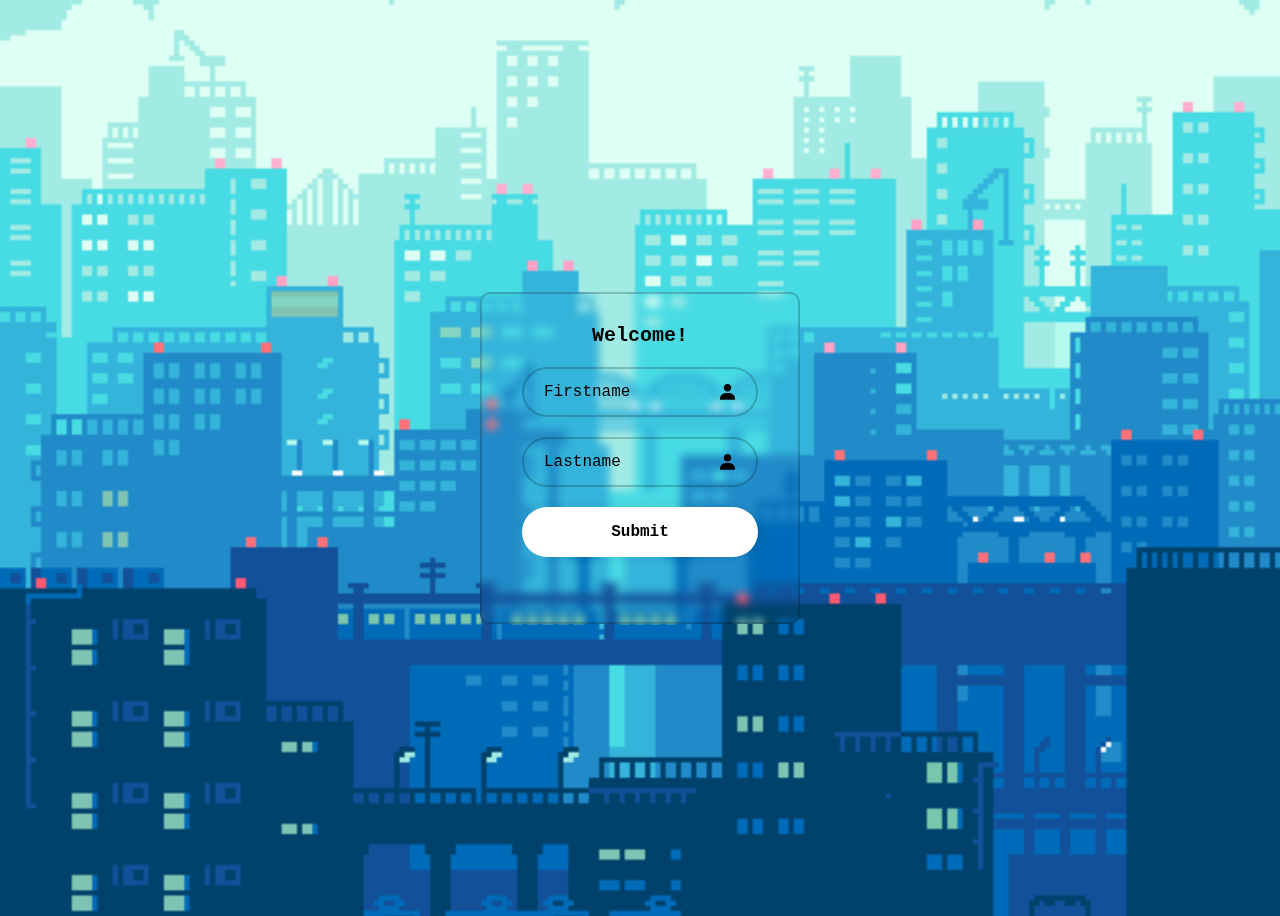
<file: nameEntry.html>
<!DOCTYPE html>
<html lang="en">
<head>
    <meta charset="UTF-8">
    <meta name="viewport" content="width=device-width, initial-scale=1.0">
    <title>Enter Your Name</title>
    <link href="https://unpkg.com/boxicons@2.1.4/css/boxicons.min.css" rel="stylesheet">
    <link rel="stylesheet" href="stylesheet.css">
</head>
<body class="name-entry-body">

    <div class="wrapper">
        <form id="nameForm"> 
            <h1>Welcome!</h1>

            <div class="input-box">
                <input type="text" id="customerName" placeholder="Firstname" maxlength="15" required>
                <i class='bx bxs-user'></i>       
            </div>

            <div class="input-box">
                <input type="text" id="customerLastname" placeholder="Lastname" maxlength="15" required>
                <i class='bx bxs-user'></i>
            </div>

            <button type="submit" class="btn" id="submitButton">
    <span class="submit-text">Submit</span>
    <div class="loader" id="loader" style="display: none;"></div>
</button>

        </form> 

    </div>

    <p id="error" style="color:red;"></p>

    <script src="nameEntry.js"></script> 
</body>
</html>
</file>
<file: stylesheet.css>
img {
  user-select: none;
  -webkit-user-drag: none;
  -moz-user-select: none;
  pointer-events: none;
}


.name-entry-body * {
    margin: 0;
    padding: 0;
    box-sizing: border-box;
    font-family: "Lucida Console", "Courier New", monospace;

}

.name-entry-body {
    font-family: "Lucida Console", "Courier New", monospace;
    display: flex;
    justify-content: center;
    align-items: center;
    min-height: 100vh;
    background: url('images/Background.gif') no-repeat center center fixed;
    background-size: cover; 
}

.wrapper {
    width: 320px;
    background-color: transparent;
    color: black;
    border-radius: 10px;
    padding: 30px 40px;
    border: 2px solid rgba(0,0,0,0.2); 
    backdrop-filter: blur(4px); 
}

.wrapper h1 {
    font-size: 20px;
    text-align: center;
}

.wrapper .input-box {
    width: 100%;
    height: 50px;
    margin: 20px 0; 
    position: relative; 
}

.input-box input {
    height: 100%;
    width: 100%;
    background: transparent;
    outline: none;
    border: 2px solid rgba(0, 0, 0, 0.2);
    border-radius: 40px;
    font-size: 16px;
    color: black;
    padding: 20px 45px 20px 20px;
}

.input-box input::placeholder {
    color: black;
}

.input-box i {
    position: absolute;
    right: 20px;
    top: 50%;
    transform: translateY(-50%);
    font-size: 20px;
    color: black; 
}

.wrapper .btn {
    width: 100%;
    height: 50px; 
    background: white;
    border: none;
    outline: none;
    border-radius: 40px;
    box-shadow: 0 0 10px rgba(0, 0, 0, 0.1);
    cursor: pointer;
    font-size: 16px;
    color: black;
    font-weight: 600;
    margin-bottom: 35px;
    position: relative;
    display: flex;
    justify-content: center;
    align-items: center;
}

.loader {
    border: 3px solid rgba(0, 0, 0, 0.1);
    border-left-color: orangered;
    border-radius: 50%;
    width: 25px;
    height: 25px;
    animation: spin 1s linear infinite;
    position: absolute;
    top: 30%;
    left: 45%;
    transform: translate(-50%, -50%);
}

@keyframes spin {
    0% { transform: rotate(0deg); }
    100% { transform: rotate(360deg); }
}

.submit-text {
    display: inline-block;
}

/*this is for index.html*/

.thankyoupagebody{
       font-family: "Lucida Console", "Courier New", monospace;
}

.slider {
    width: 100%;
    max-width: 600px;
    position: relative;
    overflow: hidden;
    margin: auto;
}

.slides {
    display: flex;
    transition: transform 0.5s ease;
}

.slide {
    min-width: 100%;
    box-sizing: border-box;
    max-width: 100%;
}

.slider img {
    width: 100%;
    height: auto;
    object-fit: contain;
}

.navigation {
    position: fixed;
    top: 50%;
    width: 100%;
    display: flex;
    justify-content: space-between;
    transform: translateY(-50%);
}

.navigation button {
    background-color: rgba(255, 255, 255, 0.5);
    border: none;
    cursor: pointer;
    padding: 10px;
    visibility: visible;
}

.navigation .prev-button {
    visibility: hidden;
}

.quote-container {
    position: relative;
    width: 100%;
    max-width: 600px;
    margin: auto;
}

#quoteImage {
    width: 100%;
    height: auto;
}

.quote-overlay {
    position: absolute;
    top: 30%;
    left: 50%;
    transform: translate(-50%, -50%);
    color: white;
    font-size: 15px;
    font-weight: bold;
    text-shadow: 2px 2px 4px rgba(0, 0, 0, 0.8);
    text-align: center;
    width: 60%;
    padding: 10px;
}

.inline {
    display: inline;
}


.h2btn-container {
    display: flex;
    justify-content: flex-start;
    align-items: center;
}

.wallpaperh2 {
    margin-right: 5px; /* Space between the heading and the button */
    font-size: 24px;
}

.downloadButton {
    display: inline-block;
    padding: 10px 15px;
    background-color: #007BFF;
    color: white;
    text-align: center;
    border: none;
    border-radius: 20px;
    cursor: pointer;
    font-size: 16px;
    transition: background-color 0.3s;
}

/* Hover effect for the button */
.downloadButton:hover {
    background-color: #0056b3;
}

/* Ensure the link looks like part of the button */
.downloadButton a {
    text-decoration: none;
    color: white;
}
.feedback-container {
    position: relative;
    width: 100%;
    max-width: 600px;
    margin: auto;
}

.feedback-container img {
    width: 100%;
    height: auto;
}

.feedback-overlay {
    position: absolute;
    top: 35%;
    left: 50%;
    transform: translate(-50%, -50%);
    color: white;
    font-size: 15px;
    font-weight: bold;
    text-shadow: 2px 2px 4px rgba(0, 0, 0, 0.8);
    text-align: left;
    width: 80%;
    padding: 10px;
    z-index: 10;
    background-color: rgba(0, 0, 0, 0.5);
}
</file>
